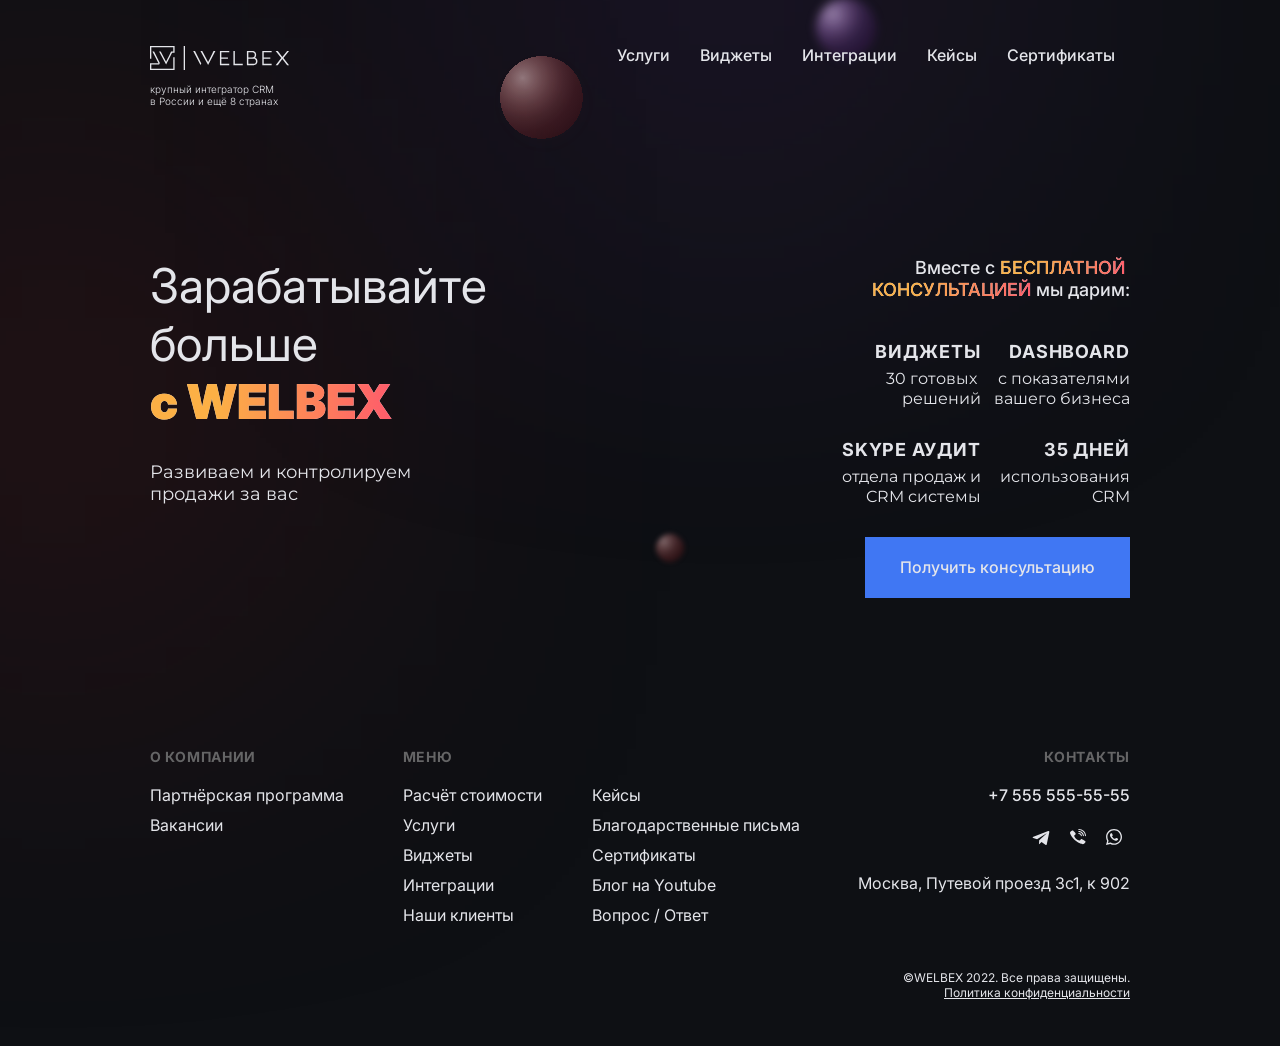
<file: 2 task/index.html>
<!DOCTYPE html>
<html lang="en">
<head>
    <meta charset="UTF-8"/>
    <meta http-equiv="X-UA-Compatible" content="IE=edge"/>
    <meta name="viewport" content="width=device-width, initial-scale=1.0"/>
    <title>2 task</title>
    <link rel="preconnect" href="https://fonts.googleapis.com">
    <link rel="preconnect" href="https://fonts.gstatic.com" crossorigin>
    <link href="https://fonts.googleapis.com/css2?family=Inter:wght@400;500;700;900&family=Montserrat:wght@300;400&display=swap"
          rel="stylesheet">
    <link rel="stylesheet" href="index.css"/>
</head>
<body>
<header class="header">
    <img class="header__ball--purple" src="assets/purple_ball.svg" alt="">
    <div class="header__light"></div>
    <img class="header__ball--red" src="assets/red_ball.svg" alt="">

    <div class="header__logo">
        <img src="assets/logo_welbex.svg" alt="logo">
        <p>крупный интегратор CRM в Росcии и ещё 8 странах</p>
    </div>

    <ul class="header__nav">
        <li><a href="">Услуги</a></li>
        <li><a href="">Виджеты</a></li>
        <li><a href="">Интеграции</a></li>
        <li><a href="">Кейсы</a></li>
        <li><a href="">Сертификаты</a></li>
    </ul>

    <ul class="header__nav--mobile">
        <li><a href="">Услуги</a></li>
        <li><a href="">Виджеты</a></li>
        <li><a href="">Интеграции</a></li>
        <li><a href="">Кейсы</a></li>
    </ul>

    <ul class="header__contacts">
        <li><a href="">+7 555 555-55-55</a></li>
        <li><a href="">
            <img src="assets/tg.svg" alt="logo_tg">
        </a></li>
        <li><a href="">
            <img src="assets/vb.svg" alt="logo_viber">
        </a></li>
        <li><a href="">
            <img src="assets/wa.svg" alt="logo_whatsapp">
        </a></li>
    </ul>

</header>
<main class="main">
    <div class="main__light"></div>

    <div class="main__heading">
        <h1 class="main__heading__title">Зарабатывайте больше</h1>
        <h1 class="main__heading__title--colored">с WELBEX</h1>

        <p class="main__heading__subtitle">Развиваем и контролируем продажи за вас</p>
    </div>

    <div class="main__info">
        <img class="main__info__ball--red" src="assets/red_ball_small.svg" alt="">

        <div class="main__info__title">Вместе с 
            <div class="main__info__title--colored">бесплатной </div>
            <div class="main__info__title--colored">консультацией </div>
            мы дарим:
        </div>
        <div class="main__info__content">
            <ul>
                <li>
                    <h4 class="main__info__content__title">Виджеты</h4>
                    <p class="main__info__content__subtitle">30 готовых решений</p>
                </li>
                <li>
                    <h4 class="main__info__content__title">Skype Аудит</h4>
                    <p class="main__info__content__subtitle">отдела продаж и CRM системы</p>
                </li>
            </ul>

            <ul>
                <li>
                    <h4 class="main__info__content__title">Dashboard</h4>
                    <p class="main__info__content__subtitle">с показателями
                        вашего бизнеса</p>
                </li>
                <li>
                    <h4 class="main__info__content__title">35 дней</h4>
                    <p class="main__info__content__subtitle">использования CRM</p>
                </li>
            </ul>
        </div>

        <div class="main__info__content--mobile">
            <ul>
                <li class="main__info__content__title">
                    <img src="assets/dash.svg" alt="dash">
                    <h4>Виджеты</h4>
                </li>
                <li class="main__info__content__title">
                    <img src="assets/dash.svg" alt="dash">
                    <h4>Skype Аудит</h4>
                </li>


            </ul>

            <ul>
                <li class="main__info__content__title">
                    <img src="assets/dash.svg" alt="dash">
                    <h4>Dashboard</h4>
                </li>
                <li class="main__info__content__title">
                    <img src="assets/dash.svg" alt="dash">
                    <h4>Месяц аmoCRM</h4>
                </li>
            </ul>
        </div>

        <button>Получить консультацию</button>
    </div>
</main>
<footer class="footer">
    <div class="footer__main">
        <div class="footer__main__about">
            <h5>О КОМПАНИИ</h5>
            <ul class="footer__main__about__content">
                <li><a href="">Партнёрская программа</a></li>
                <li><a href="">Вакансии</a></li>
            </ul>
        </div>

        <div class="footer__main__menu">
            <h5>МЕНЮ</h5>
            <div class="footer__main__menu__content">
                <ul>
                    <li><a href="">Расчёт стоимости</a></li>
                    <li><a href="">Услуги</a></li>
                    <li><a href="">Виджеты</a></li>
                    <li><a href="">Интеграции</a></li>
                    <li><a href="">Наши клиенты</a></li>
                </ul>
                <ul>
                    <li><a href="">Кейсы</a></li>
                    <li><a href="">Благодарственные письма</a></li>
                    <li><a href="">Сертификаты</a></li>
                    <li><a href="">Блог на Youtube</a></li>
                    <li><a href="">Вопрос / Ответ</a></li>
                </ul>
            </div>
        </div>

        <div class="footer__main__contacts">
            <h5>КОНТАКТЫ</h5>
            <ul class="footer__main__contacts__content">
                <li class="footer__main__contacts__content--500">+7 555 555-55-55</li>
                <li>
                    <a href="">
                        <img src="assets/tg.svg" alt="logo_tg">
                    </a>
                    <a href="">
                        <img src="assets/vb.svg" alt="logo_viber">
                    </a>
                    <a href="">
                        <img src="assets/wa.svg" alt="logo_whatsapp">
                    </a>
                </li>
                <li>Москва, Путевой проезд 3с1, к 902</li>
            </ul>
        </div>
    </div>

    <div class="footer__bottom">
        <div>
            ©WELBEX 2022. Все права защищены.
        </div>
        <a href="">Политика конфиденциальности</a>
    </div>


</footer>

</body>
</html>
</file>
<file: 2 task/index.css>
* {
    padding: 0;
    margin: 0;
    list-style: none;
    outline: none;
    font-family: Inter, serif, system-ui;
    box-sizing: border-box;
    overflow-x: hidden;
}

html {
    -ms-text-size-adjust: 100%;
    -webkit-text-size-adjust: 100%;
}

a {
    text-decoration: none;
    color: #E4E5EA;
}

body {
    margin: 46px 150px;
    background: #0E1014;

    font-style: normal;
    font-weight: 400;
    color: #E4E5EA;
}

/* HEADER */

.header {
    display: flex;
    justify-content: space-between;
}

.header__light {
    z-index: -1;
    position: absolute;
    width: 259px;
    height: 259px;
    left: 602px;
    top: -154px;

    background: #833AB4;
    opacity: 0.5;
    filter: blur(196px);

    /* Safari fix*/
    transform: translate3d(0, 0, 0);
}

.header__ball--purple {
    position: absolute;
    z-index: -1;
    right: 30%;
    top: 0;
}

.header__ball--red {
    position: absolute;
    z-index: -1;
    left: 38%;
    top: 5%;
}

.header__logo {
    width: 164px;

    font-family: 'Montserrat', sans-serif;
    font-weight: 300;
    font-size: 10px;
    line-height: 12px;
}

.header__logo img {
    margin-bottom: 10px;
}

.header__nav, .header__nav--mobile {
    display: flex;
    font-family: 'Inter', serif;
    font-weight: 500;
    font-size: 16px;
    line-height: 19px;
}

.header__contacts {
    display: flex;
}

.header__nav li, .header__contacts li {
    margin: 0 15px;
}

/* FOOTER */

.footer__main {
    display: flex;
    justify-content: space-between;
}

.footer h5 {
    margin-bottom: 20px;

    font-weight: 700;
    font-size: 14px;
    line-height: 17px;
    letter-spacing: 0.05em;
    text-transform: uppercase;

    color: #656566;
}

.footer__main__menu__content {
    display: flex;
    /*WARNING: Might not work in some old browsers */
    column-gap: 50px;
}

.footer__main li {
    margin-bottom: 10px;
}

.footer__main__contacts {
    text-align: right;
}

.footer__main__contacts li {
    margin-bottom: 24px;
}

.footer__main__contacts img {
    margin: 0 8px;
}

.footer__main__contacts__content--500 {
    font-weight: 500;
}

.footer__bottom {
    font-family: 'Montserrat', sans-serif;
    font-size: 12px;
    line-height: 15px;
    text-align: right;

    margin-top: 35px;
}

.footer__bottom a {
    text-decoration-line: underline;
}

/* MAIN */

.main {
    margin: 150px 0;
    display: flex;
    justify-content: space-between;
}

.main__light {
    z-index: -1;
    position: absolute;
    width: 311px;
    height: 311px;
    left: -102px;
    top: 251px;

    background: #961A1A;
    opacity: 0.5;
    filter: blur(196px);

    /* Safari fix*/
    transform: translate3d(0, 0, 0);

}

.main__heading__title {
    font-weight: 400;
    font-size: 48px;
    line-height: 58px;

    width: 362px;
}

.main__heading__title--colored {
    font-weight: 900;
    font-size: 48px;
    line-height: 58px;

    background: linear-gradient(92deg, #FCB045 27.14%, #FF3F78 121.36%), #E4E5EA;
    -webkit-background-clip: text;
    -webkit-text-fill-color: transparent;
    background-clip: text;

    width: 247px;
}

.main__heading__subtitle {
    font-family: 'Montserrat', sans-serif;
    font-size: 18px;
    line-height: 22px;

    width: 275px;

    margin-top: 30px;
}

.main__info {
    text-align: right;
    width: 291px;

    font-weight: 500;
    font-size: 18px;
    line-height: 22px;
}

.main__info__ball--red {
    position: absolute;
    z-index: -1;
    right: 45%;
    bottom: 35%;
}

.main__info__title {
    display: flex;
    flex-wrap: wrap;
    justify-content: end;
    align-content: end;
}

.main__info__title--colored {
    background: linear-gradient(92deg, #FCB045 27.14%, #FF3F78 121.36%), #E4E5EA;
    -webkit-background-clip: text;
    -webkit-text-fill-color: transparent;
    background-clip: text;
    text-transform: uppercase;
}

.main__info__content {
    display: flex;
    margin-top: 40px;
}


.main__info__content__title {
    letter-spacing: 0.05em;
    text-transform: uppercase;

    margin-bottom: 6px;
}

.main__info__content__subtitle {
    font-family: 'Montserrat', sans-serif;
    font-style: normal;
    font-weight: 400;
    font-size: 16px;
    line-height: 20px;
}


.main__info__content li {
    margin-bottom: 30px;
}

.main__info button {
    border: none;

    padding: 21px 35px;

    font-weight: 500;
    font-size: 16px;
    line-height: 19px;
    text-align: center;

    background: #4077F3;
    color: #E4E5EA;
}

.main__info__content--mobile, .header__nav--mobile {
    display: none;

}


/* RESPONSIVE */

@media (max-width: 1320px) {
    .header__contacts {
        display: none;
    }
}

@media (max-width: 980px) {
    body {
        margin: 20px 40px;
    }

    /* HEADER */
    .header__nav {
        display: none;
    }

    .header__logo {
        min-width: 140px;
    }

    .header__nav--mobile {
        display: flex;
        padding: 20px 10px;
        width: 100%;
        height: 55px;

        font-style: normal;
        font-weight: 500;
        font-size: 12px;
        line-height: 15px;

        text-transform: uppercase;
    }

    .header__nav--mobile li {
        margin: 0 8px;
    }

    /* MAIN */
    .main__heading__title {
        font-size: 36px;
        line-height: 44px;
    }

    .main__heading__title--colored {
        font-size: 36px;
        line-height: 44px;

        width: 186px;
    }
}

@media (max-width: 780px) {

    /* MAIN */
    .main {
        flex-direction: column;
        margin: 75px 0;
    }

    .main__heading {
        margin: 40px 0 45px 0;
    }

    .main__info {
        text-align: left;
        width: 100%;

    }

    .main__info__content {
        /* WARNING */
        column-gap: 20px;
    }

    .main__info__title {
        justify-content: start;
        align-content: start;

        margin-bottom: 20px;
    }
}


@media (max-width: 580px) {
    body {
        margin: 0;
    }

    /* HEADER */
    .header__logo {
        display: none;
    }

    .header__nav--mobile {
        width: 100%;
    }

    /* MAIN */
    .main {
        margin: 0 14px;
        background: url("./assets/noise.png");
        mix-blend-mode: exclusion;
    }

    .main__info__title--colored {
        text-transform: lowercase;
    }

    .main__info__content {
        display: none;
    }

    .main__info__content--mobile {
        display: flex;
        /* WARNING */
        column-gap: 10px;
        margin: 0 0 65px 0;
    }

    .main__info__content__title {
        font-size: 13px;
        line-height: 16px;

        margin-bottom: 14px;
    }

    .main__info__content--mobile ul {
        /*WARNING GAP*/
        gap: 14px 10px;
        align-items: center;
    }

    .main__info__content--mobile li {
        display: flex;
        align-items: center;
    }

    .main__info__content--mobile img {
        margin-right: 5px;
    }

    .main__info button {
        display: none;
    }

    /* LIGHT AND BALL*/
    .header__light {
        left: 381px;
        top: 175px;
    }

    .main__light {
        width: 211px;
        height: 210px;
        left: -55px;
        top: 241px;
    }

    .main__info__ball--red {
        width: 140px;
        height: 140px;
        left: 0;
        top: 440px;
    }

    .header__ball--purple {
        width: 100px;
        height: 100px;
        right: -10%;
        top: 286px;
    }

    .header__ball--red {
        display: none;
    }


    /* FOOTER */
    .footer__main {
        margin: 40px 15px;
        display: flex;
        flex-direction: column;
        justify-content: space-between;

        font-weight: 400;
        font-size: 14px;
        line-height: 17px;
    }

    .footer h5 {
        margin-bottom: 20px;

        font-size: 12px;
        line-height: 15px;
    }

    .footer__main__about, .footer__main__menu {
        margin-bottom: 30px;
    }

    .footer__main__menu__content {
        /*WARNING: Might not work in some old browsers */
        column-gap: 40px;
    }

    .footer__main__contacts {
        text-align: left;
    }

    .footer__main__contacts li {
        margin-bottom: 12px;
    }

    .footer__main__contacts__content--500 {
        font-size: 16px;
        line-height: 19px;
        font-weight: 500;
    }

    .footer__bottom {
        margin: 0 15px;
        text-align: left;
    }
}
</file>
